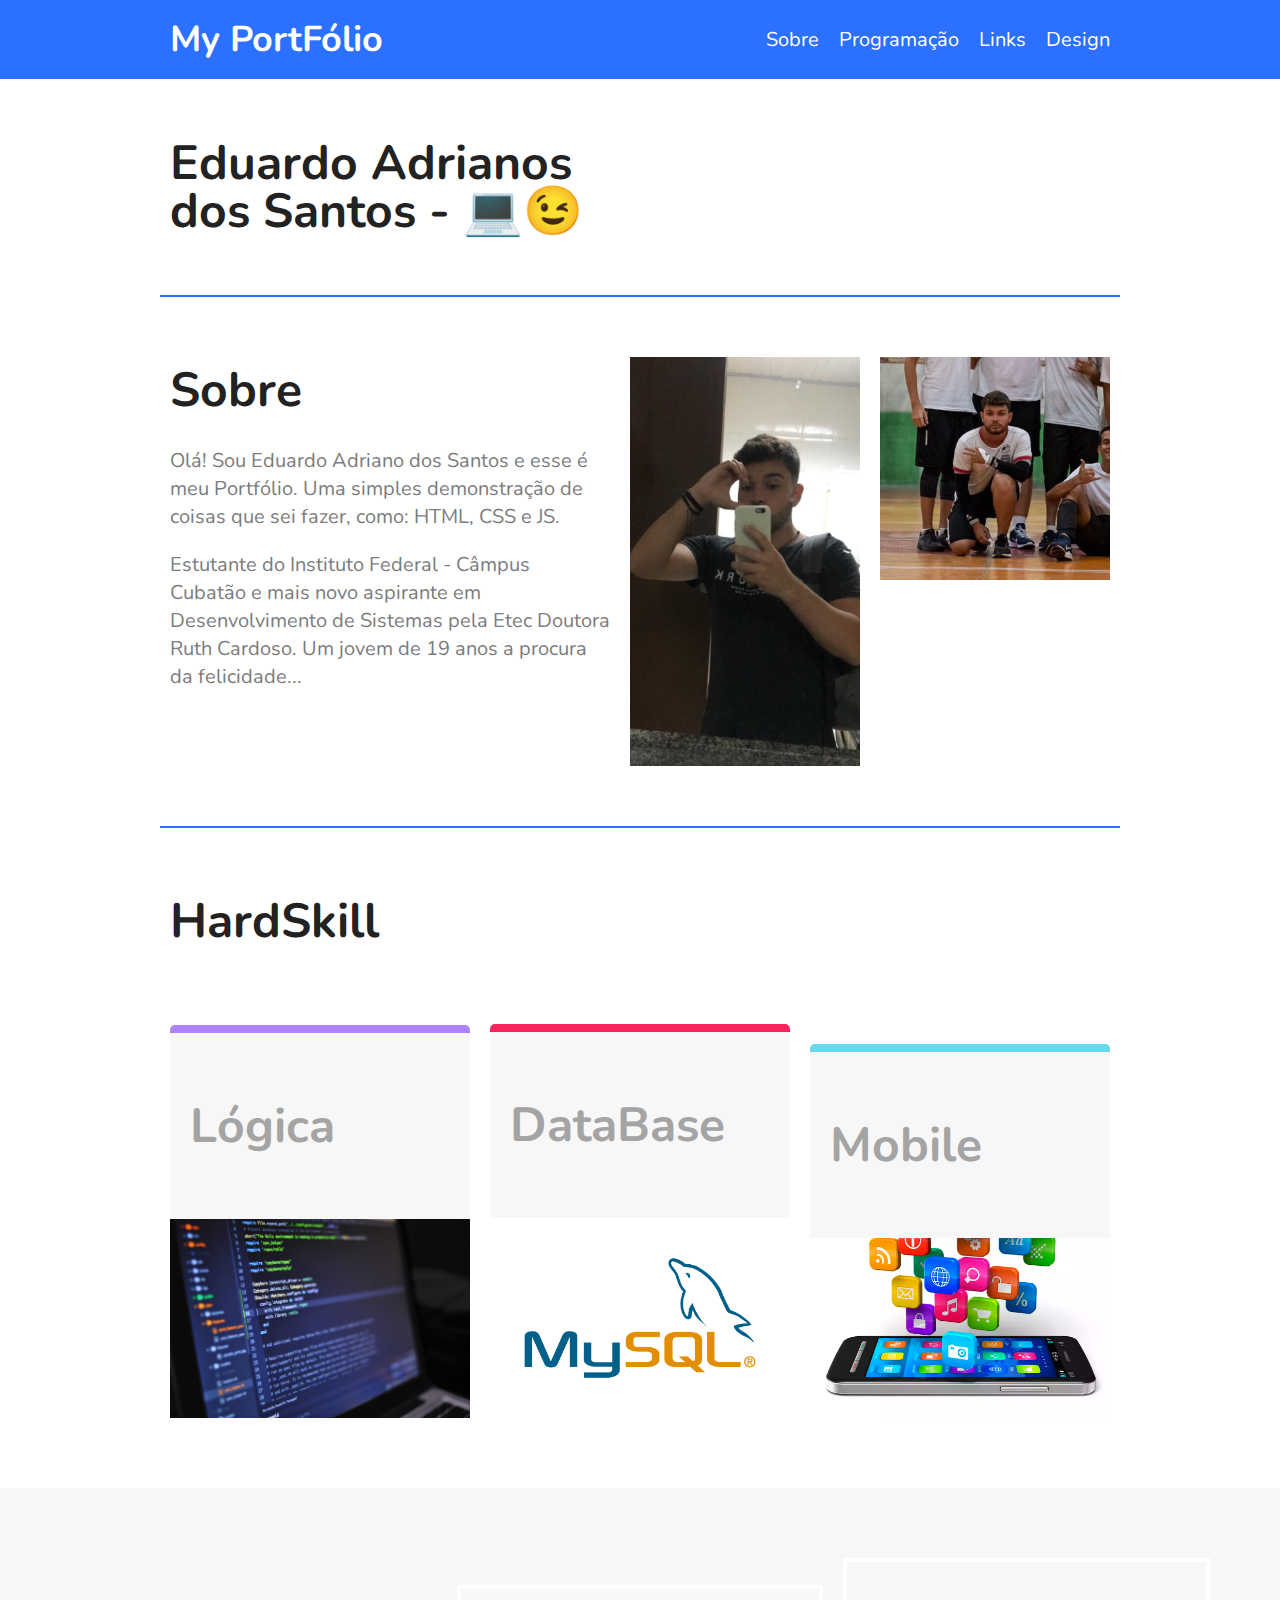
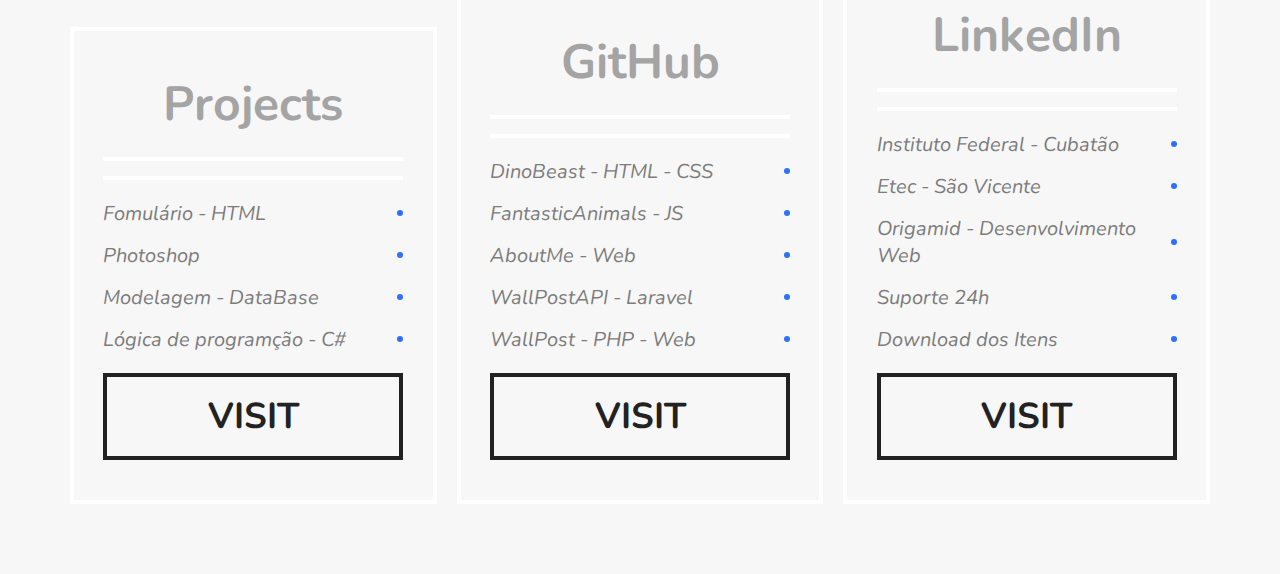
<file: index.html>
<!DOCTYPE html>
<html lang="pt-br">
  <head>
    <meta charset="UTF-8" />
    <meta name="description" content="Aula 2 de PW1" />
    <!-- TAG OBRIGATÓRIA -->
    <meta name="keywords" content="Desenvolvedor, HTML, CSS, JavaScript" />
    <!-- TAG OBRIGATÓRIA -->
    <meta name="author" content="Eduardo Adriano" />
    <!-- TAG OBRIGATÓRIA -->
    <meta http-equiv="X-UA-Compatible" content="IE=edge" />
    <link
      href="https://fonts.googleapis.com/css?family=Nunito:400,400i,700"
      rel="stylesheet"
    />

    <link rel="stylesheet" type="text/css" href="./css/style.css" />
    <meta name="viewport" content="width=device-width, initial-scale=1.0" />
    <title>PW1 - Aula 2</title>
  </head>
  <body>
    <header class="menu-bg">
      <div class="menu">
        <div class="menu-logo">
          <a href="#">My PortFólio</a>
        </div>
        <nav class="menu-nav">
          <ul>
            <li><a href="#sobre">Sobre</a></li>
            <li><a href="#PW">Programação</a></li>
            <li><a href="#links">Links</a></li>
            <li><a href="dd.html">Design</a></li>
          </ul>
        </nav>
      </div>
    </header>

    <h1 class="introducao">Eduardo Adrianos<br />dos Santos - 💻😉</h1>

    <section class="sobre" id="sobre">
      <div class="sobre-info">
        <h1>Sobre</h1>
        <p>
          Olá! Sou Eduardo Adriano dos Santos e esse é meu Portfólio. Uma simples demonstração de coisas que sei fazer, como: HTML, CSS e JS.
        </p>
        <p>
          Estutante do Instituto Federal - Câmpus Cubatão e mais novo aspirante em Desenvolvimento de Sistemas pela Etec Doutora Ruth Cardoso.
          Um jovem de 19 anos a procura da felicidade...
        </p>
      </div>
      <div class="sobre-img">
        <img src="./imgs/eu.jpeg" alt="Mulher tatto" />
      </div>
      <div class="sobre-img">
        <img src="./imgs/eu2.jpeg" alt="Dia da mulher" />
      </div>
    </section>

    <section class="pw" id="PW">
      <h1>HardSkill</h1>
      <div class="pw-container">
        <div class="pw-item purple">
          <h2>Lógica</h2>
          <img src="./imgs/programming.jpg" alt="Produtos 1">
        </div>
        <div class="pw-item pink">
          <h2>DataBase</h2>
          <img src="./imgs/mysql.png" alt="Produtos 2">
        </div>
        <div class="pw-item blue">
          <h2>Mobile</h2>
          <img src="./imgs/mobile.png" alt="Produtos 3">
        </div>
      </div>
    </section>

    <section class="link" id="links">
      <div class="link-item">
        <h2>Projects</h2>
        <span></span>
        <ul>
          <li>Fomulário - HTML</li>
          <li>Photoshop</li>
          <li>Modelagem - DataBase</li>
          <li>Lógica de programção - C#</li>
        </ul>
        <a href="./pw.html">Visit</a>
      </div>
      
      <div class="link-item">
        <h2>GitHub</h2>
        <span></span>
        <ul>
          <li>DinoBeast - HTML - CSS</li>
          <li>FantasticAnimals - JS</li>
          <li>AboutMe - Web</li>
          <li>WallPostAPI - Laravel</li>
          <li>WallPost - PHP - Web</li>
        </ul>
        <a target="_blank" href="https://github.com/Eduardin-Dev">Visit</a>
      </div>
      
      <div class="link-item">
        <h2>LinkedIn</h2>
        <span></span>
        <ul>
          <li>Instituto Federal - Cubatão</li>
          <li>Etec - São Vicente</li>
          <li>Origamid - Desenvolvimento Web</li>
          <li>Suporte 24h</li>
          <li>Download dos Itens</li>
        </ul>
        <a target="_blank" href="https://www.linkedin.com/in/eduardo-dos-santos-301a721a8/">Visit</a>
      </div>
    </section>  
  

    <!--
    <h2>Portfólio</h2>
    <p>
      Lorem ipsum dolor sit, amet consectetur adipisicing elit. Asperiores
      ratione amet voluptatem aperiam eos doloremque repellendus omnis magnam
      ipsam maxime, impedit sit exercitationem, numquam in rem commodi eveniet,
      nisi magni.
    </p>

    <h3><a href="dd.html">Design Digital</a></h3>
    <p>
      Lorem ipsum dolor sit, amet consectetur adipisicing elit. Saepe
      repudiandae quas molestias quasi repellendus velit, facere non assumenda
      eligendi debitis quis ea odit hic fugiat nam commodi. Quasi, cum quisquam?
    </p>

    <h3><a href="pw.html">Programação Web</a></h3>
    <p>
      Lorem ipsum dolor sit amet consectetur adipisicing elit. Cum, cumque amet
      in porro ullam nesciunt omnis corrupti eos iste tenetur tempora id non,
      quis eligendi eaque debitis exercitationem! Dolorum, alias!
    </p>

    <h2>Melhores Cidades</h2>
    <table>
      <thead>
        <tr>
          <th>Cidade</th>
          <th>Idade</th>
          <th>Bairro</th>
          <th>Foto</th>
        </tr>
      </thead>
      <tbody>
        <tr>
          <td>São Vicente</td>
          <td>100 anos</td>
          <td>Samaritá</td>
          <td><img src="./imgs/cachoeira.avif" alt="cachoeira" /></td>
        </tr>

        <tr>
          <td>Santos</td>
          <td>30 anos</td>
          <td>Gonzaga</td>
          <td><img src="./imgs/pexels.jpeg" alt="natureza" /></td>
        </tr>
      </tbody>
      <tfoot>
        <tr>
          <td colspan="3">Criado por: Eduardin-dev</td>
        </tr>
      </tfoot>
    </table>
      -->

  </body>
  <script src="./js/script.js"></script>
</html>
</file>
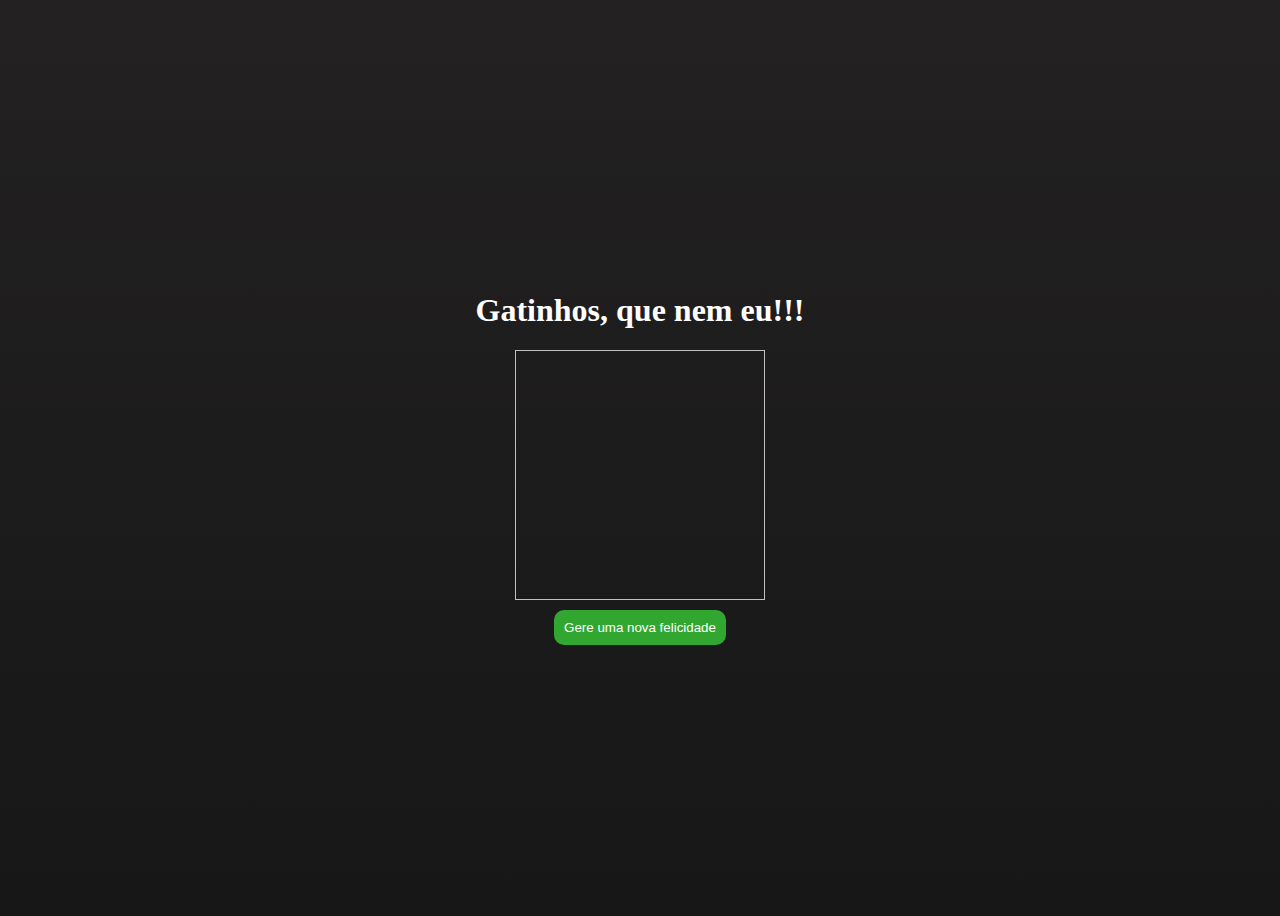
<file: cat.html>
<!DOCTYPE html>
<html lang="pt-br">
<head>
    <meta charset="UTF-8">
    <meta http-equiv="X-UA-Compatible" content="IE=edge">
    <meta name="viewport" content="width=device-width, initial-scale=1.0">
    <title>Cats</title>
    <link rel="stylesheet" href="./css/cat.css"></link>
</head>
<body>
    <div class="outside">
        <h1> Gatinhos, que nem eu!!! </h1>
        <img id="content" />
        <button id="gerar">Gere uma nova felicidade</button>
    </div>
    <script src="./js/cat.js"></script>
</body>
</html>
</file>
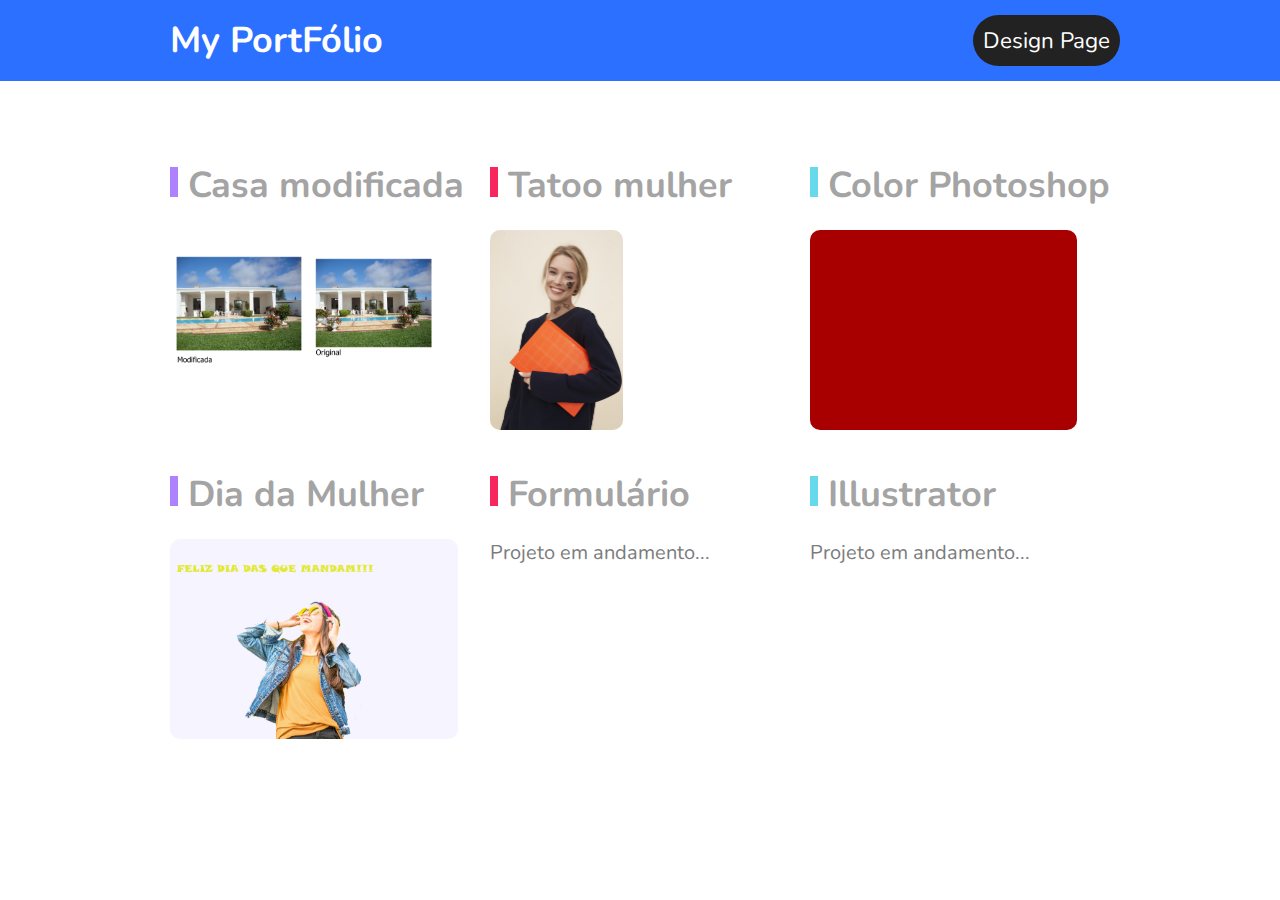
<file: dd.html>
<!DOCTYPE html>
<html lang="pt-br">
<head>
    <meta charset="UTF-8">
    <meta name="description" content="Aula 2 de PW1"> <!-- TAG OBRIGATÓRIA -->
    <meta name="keywords" content="Desenvolvedor, HTML, CSS, JavaScript"> <!-- TAG OBRIGATÓRIA -->
    <meta name="author" content="Eduardo Adriano"> <!-- TAG OBRIGATÓRIA -->
    <meta http-equiv="X-UA-Compatible" content="IE=edge">
    <link rel="stylesheet" type="text/css" href="./css/pw.css" />
    <meta name="viewport" content="width=device-width, initial-scale=1.0">
    <link
    href="https://fonts.googleapis.com/css?family=Nunito:400,400i,700"
    rel="stylesheet"
  />
    <title>Design Digital</title>
</head>
<body>

    <header class="menu-bg">
        <div class="menu">
          <div class="menu-logo">
            <a href="index.html">My PortFólio</a>
          </div>
          <nav class="menu-nav">
            <ul>
              <li><a href="#">Design Page</a></li>
            </ul>
          </nav>
        </div>
      </header>  

      <section class="projetos" id="projetos">
		
		<div class="projetos-item">
			<h2>Casa modificada</h2>
			<img alt="casa modificada no photoshop" src="./imgs/mansao-modificada.jpeg"></img>
		</div>
		
		<div class="projetos-item">
			<h2>Tatoo mulher</h2>
			<img alt="Mulher tatuada" src="./imgs/woman-tatoo.jpeg"></img>
		</div>
		
		<div class="projetos-item">
			<h2>Color Photoshop</h2>
			<img src="./imgs/cor.jpeg" alt="Cor Vemelha">
		</div>
		
		<div class="projetos-item">
			<h2>Dia da Mulher</h2>
			<img src="./imgs/dia-da-mulher.jpeg" alt="Cor Vemelha">
		</div>
		
        <div class="projetos-item">
			<h2>Formulário</h2>
			<p>Projeto em andamento... </p>
		</div>
        <div class="projetos-item">
			<h2>Illustrator</h2>
			<p>Projeto em andamento... </p>
		</div>
		
	</section>
    
</body>
</html>
</file>
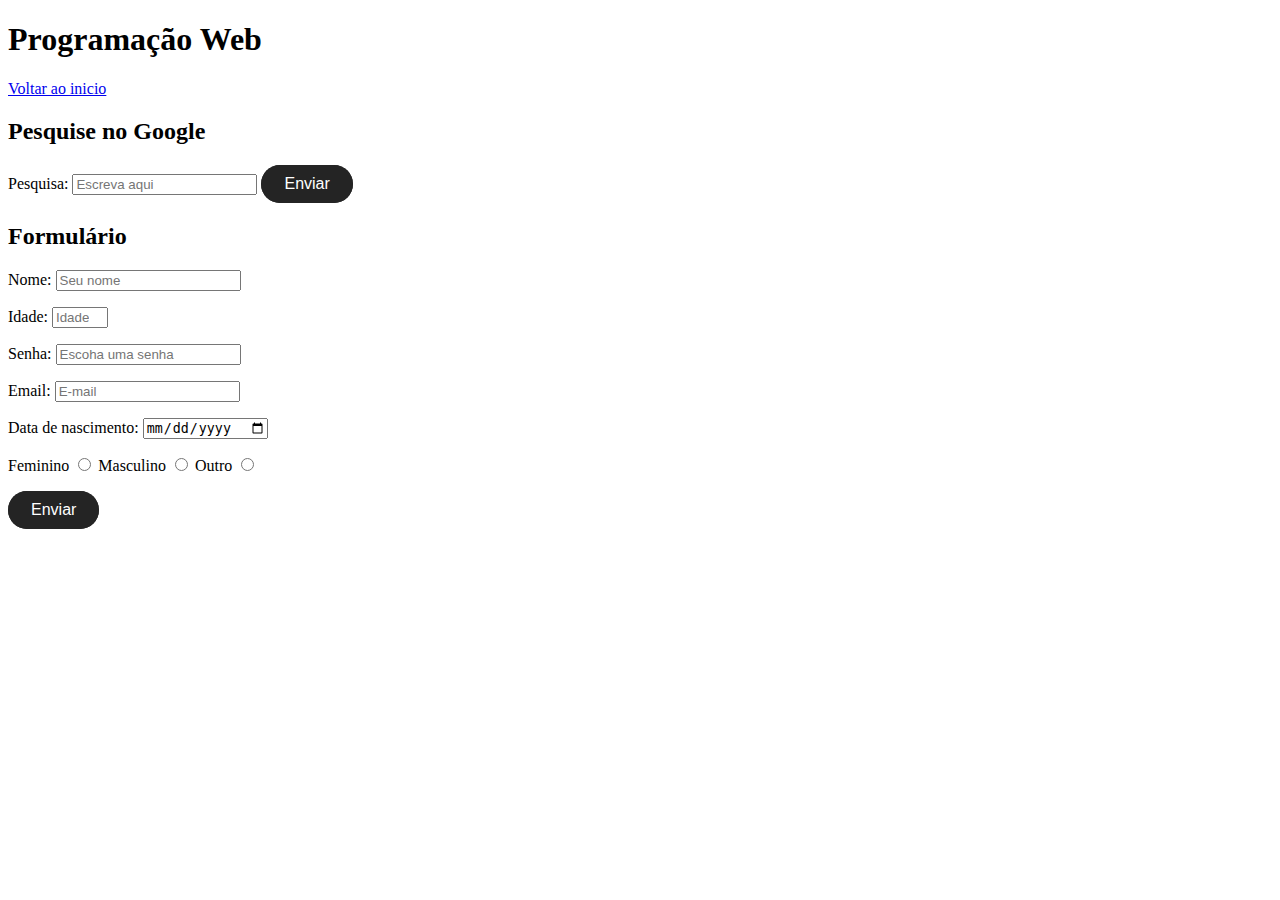
<file: pw.html>
<!DOCTYPE html>
<html lang="pt-br">
  <head>
    <meta charset="UTF-8" />
    <meta name="description" content="Aula 2 de PW1" />
    <!-- TAG OBRIGATÓRIA -->
    <meta name="keywords" content="Desenvolvedor, HTML, CSS, JavaScript" />
    <!-- TAG OBRIGATÓRIA -->
    <meta name="author" content="Eduardo Adriano" />
    <!-- TAG OBRIGATÓRIA -->
    <meta http-equiv="X-UA-Compatible" content="IE=edge" />
    <link rel="stylesheet" type="text/css" href="./css/dd.css" />
    <meta name="viewport" content="width=device-width, initial-scale=1.0" />
    <title>PW1 - Aula 2</title>
  </head>
  <body>
    <h1>Programação Web</h1>

    <p><a href="index.html">Voltar ao inicio</a></p>

    <h2>Pesquise no Google</h2>
    <form method="get" action="https://google.com/search" target="_blank">
      <label for="q">Pesquisa:</label>
      <input type="text" name="q" id="q" placeholder="Escreva aqui" />
      <button type="submit" name="Enviar" id="Enviar" class="btn-gradient">
        Enviar
      </button>
    </form>

    <h2>Formulário</h2>
    <form action="#" method="get">
      <p>
        <label for="name">Nome: </label>
        <input type="text" id="name" name="name" placeholder="Seu nome" />
      </p>
      <p>
        <label for="age">Idade: </label>
        <input
          type="number"
          id="age"
          name="age"
          min="13"
          max="22"
          placeholder="Idade"
          step="1"
        />
      </p>
      <p>
        <label for="password">Senha: </label>
        <input
          type="password"
          name="password"
          id="password"
          placeholder="Escoha uma senha"
          min="8"
        />
      </p>
      <p>
        <label for="email">Email: </label>
        <input type="email" name="email" id="email" placeholder="E-mail" />
      </p>
      <p>
        <label for="date">Data de nascimento: </label>
        <input type="date" id="date" name="date" />
      </p>
      <p>
        <label for="fem">Feminino</label>
        <input type="radio" name="sexo" id="feminino" />
        <label for="masc">Masculino</label>
        <input type="radio" name="sexo" id="masculino" />
        <label for="other">Outro</label>
        <input type="radio" name="sexo" id="other" />
      </p>
      <button type="submit" name="Enviar" id="Enviar" class="btn-gradient">
        Enviar
      </button>
    </form>
  </body>
</html>
</file>
<file: css/style.css>
body,
h1,
h2,
p,
ul,
li,
a {
  margin: 0px;
  padding: 0px;
}

body {
  font-family: "Nunito", Helvetica, Arial, sans-serif;
  color: #222222;
}

ul {
  list-style: none;
}

a {
  text-decoration: none;
}

img {
  display: block;
  max-width: 100%;
}

* {
  box-sizing: border-box;
}

/*Menu*/

.menu-bg {
  background: #2c70ff;
}

.menu {
  max-width: 960px;
  margin: 0 auto;
  padding: 15px 0;
  display: flex;
  flex-wrap: wrap;
  justify-content: space-between;
  align-items: center;
}

.menu a {
  color: white;
}

.menu-logo a {
  font-size: 2.25em;
  font-weight: bold;
  margin: 0 10px;
}

.menu-nav ul {
  display: flex;
  flex-wrap: wrap;
}

.menu-nav a {
  font-size: 1.25em;
  display: block;
  padding: 10px;
}

.menu-nav a:hover {
  color: #122ab2;
}

/*Introdução*/

.introducao {
  font-size: 3em;
  line-height: 1;
  max-width: 960px;
  margin: 0 auto;
  padding: 60px 10px;
}

/*Sobre*/

.sobre {
  border-top: 2px solid #2c70ff;
  border-bottom: 2px solid #2c70ff;
  max-width: 960px;
  margin: 0 auto;
  padding: 60px 0;
  display: flex;
  flex-wrap: wrap;
}

.sobre-info {
  flex: 2 1 300px;
  margin: 0 10px;
}

.sobre-info h1 {
  font-size: 3em;
  margin-bottom: 0.5em;
}

.sobre-info p {
  font-size: 1.25em;
  line-height: 1.4;
  margin-bottom: 1em;
  color: #7c7c7c;
}

.sobre-img {
  flex: 1 1 160px;
  margin: 0 10px;
}

/*Produtos*/

.pw {
	max-width: 960px;
	margin: 60px auto;
}

.pw h1 {
	font-size: 3em;
	margin: 0 10px 60px 10px
}

.pw-container {
	display: flex;
	flex-wrap: wrap;
	align-items: flex-end;
}

.pw-item {
	flex: 1 1 175px;
	margin: 10px;
  border-radius: 5px;
}

.pw-item h2 {
	font-size: 3em;
	color: #a4a4a4;
	background: #f7f7f7;
	padding: 60px 20px;
}

.purple {
	border-top: 8px solid #ae81ff;
}

.pink {
	border-top: 8px solid #f9265e;
}

.blue {
	border-top: 8px solid #66d9eb;
}

/*Preco*/

.link {
	background: #f7f7f7;
	padding: 60px;
	display: flex;
	flex-wrap: wrap;
	align-items: flex-end;
}

.link-item {
	flex: 1 1 260px;
	border: 4px solid white;
	padding: 20px;
	margin: 10px;
}

.link-item h2 {
	font-size: 3em;
	color: #a4a4a4;
	text-align: center;
	margin-top: 20px;
}

.link-item span {
	max-width: 300px;
	margin: 20px auto;
	display: block;
	font-size: 3em;
	text-align: center;
	font-weight: bold;
	padding: 10px 0 5px 0;
	border-top: 4px solid white;
	border-bottom: 4px solid white;
}

.link-item sup {
	font-size: 1.5rem;
}

.link-item ul {
	max-width: 300px;
	margin: 20px auto;
	font-size: 1.25em;
	font-style: italic;
	color: #7c7c7c;
}

.link-item li {
	display: flex;
	justify-content: space-between;
	align-items: center;
	margin-bottom: 15px;
}

.link-item li::after {
	content: '';
	display: block;
	width: 6px;
	height: 6px;
	background: #2c70ff;
	border-radius: 50%;
}

.link-item a {
	max-width: 300px;
	display: block;
	margin: 20px auto;
	border: 4px solid;
	color: #222222;
	text-transform: uppercase;
	font-weight: bold;
	font-size: 2.25em;
	padding: 15px 0;
	text-align: center;
}

@media (max-width: 800px) {
	.link {
		padding-left: 10px;
		padding-right: 10px;
	}
	.link .link-item:nth-child(3) {
		order: -2;
	}
	.link .link-item:nth-child(2) {
		order: -1;
	}
}

/* Botão */

.btn-gradient {
  cursor: pointer;
  width: auto;
  font-size: 1em;
  padding: 10px 23px;
  border: none;
  outline: none;
  background: #313131;
  color: #fff;
  text-decoration: none;
  position: relative;
  z-index: 0;
  border-radius: 50px;
}
.btn-gradient::before {
  position: absolute;
  content: "";
  width: calc(100% + 4px);
  height: calc(100% + 4px);
  left: -2px;
  top: -2px;
  background: linear-gradient(
    124deg,
    #e72100,
    #f36161,
    #eec647,
    #dfe404,
    #35e854,
    #32dfe9,
    #4a3df1,
    #e549f5,
    #ae07bf
  );
  background-size: 400%;
  z-index: -1;
  filter: blur(3px);
  animation: move 20s linear infinite;
  opacity: 0;
  transition: opacity 0.3s ease-in-out;
  border-radius: 50px;
}
.btn-gradient:hover::before {
  opacity: 1;
}
.btn-gradient::after {
  z-index: -1;
  content: "";
  position: absolute;
  width: 100%;
  height: 100%;
  background: #242424;
  left: 0;
  top: 0;
  border-radius: 50px;
}
@keyframes move {
  0% {
    background-position: 0 0;
  }
  50% {
    background-position: 400% 0;
  }
  100% {
    background-position: 0 0;
  }
}
</file>
<file: css/cat.css>
img {
    height: 250px;
    width: 250px;
}

body {
    background: linear-gradient(rgb(35, 33, 33), rgb(23, 23, 23));
    height: 100vh;
}

.outside{
    height: 100%;
    display: flex;
    justify-content: center;
    align-items: center;
    flex-direction: column;
}

button {
    border: none;
    background-color: rgb(49, 167, 49);
    padding: 10px;
    border-radius: 10px;
    color: white;
    cursor: pointer;
    margin-top: 10px;
}

h1 {
    color: white;
}
</file>
<file: css/pw.css>
body,
h1,
h2,
p,
ul,
li,
a {
  margin: 0px;
  padding: 0px;
}

body {
  font-family: "Nunito", Helvetica, Arial, sans-serif;
  color: #222222;
}

ul {
  list-style: none;
}

a {
  text-decoration: none;
}

img {
  display: block;
  max-width: 100%;
}

* {
  box-sizing: border-box;
}

/*Menu*/

.menu-bg {
  background: #2c70ff;
}

.menu {
  max-width: 960px;
  margin: 0 auto;
  padding: 15px 0;
  display: flex;
  flex-wrap: wrap;
  justify-content: space-between;
  align-items: center;
}

.menu a {
  color: white;
}

.menu-logo a {
  font-size: 2.25em;
  font-weight: bold;
  margin: 0 10px;
}

.menu-nav ul {
  display: flex;
  flex-wrap: wrap;
}

.menu-nav a {
  font-size: 1.4em;
  display: block;
  padding: 10px;
  background-color: #222222;
  border-radius: 30px;
}

/*Projetos*/

.projetos {
	max-width: 960px;
	margin: 60px auto;
	display: flex;
	flex-wrap: wrap;
}

.projetos-item {
	flex: 1 1 300px;
	margin: 20px 10px;
}

.projetos-item img {
    height: 200px;
    border-radius:10px;
}

.projetos-item h2 {
	font-size: 2.25em;
	color: #a4a4a4;
	margin-bottom: 20px;
}

.projetos-item h2::before {
	content: '';
	display: inline-block;
	width: 8px;
	height: 30px;
	margin-right: 10px;
}

.projetos-item:nth-of-type(3n+1) h2::before {
	background: #ae81ff;
}

.projetos-item:nth-of-type(3n+2) h2::before {
	background: #f9265e;
}

.projetos-item:nth-of-type(3n+3) h2::before {
	background: #66d9eb;
}

.projetos-item p {
	font-size: 1.25em;
	line-height: 1.4;
	color: #7c7c7c;
}
</file>
<file: css/dd.css>
.btn-gradient {
    cursor: pointer;
    width: auto;
    font-size: 1em;
    padding: 10px 23px;
    border: none;
    outline: none;
    background: #313131;
    color: #fff;
    text-decoration: none;
    position: relative;
    z-index: 0;
    border-radius: 50px;
}
.btn-gradient::before {
 
  position: absolute;
  content: "";
  width: calc(100% + 4px);
  height: calc(100% + 4px);
  left: -2px;
  top: -2px;
  background: linear-gradient(124deg, #e72100, #f36161, #eec647, #dfe404, #35e854, #32dfe9, #4a3df1, #e549f5, #ae07bf );
  background-size: 400%;
  z-index: -1;
  filter: blur(3px);
  animation: move 20s linear infinite;
  opacity: 0;
  transition: opacity 0.3s ease-in-out;
  border-radius: 50px;
}
.btn-gradient:hover::before { opacity: 1; }
.btn-gradient::after {
  z-index: -1;
  content: "";
  position: absolute;
  width: 100%;
  height: 100%;
  background: #242424;
  left: 0;
  top: 0;
  border-radius: 50px;
}
@keyframes move {
  0% {
    background-position: 0 0;
  }
  50% {
    background-position: 400% 0;
  }
  100% {
    background-position: 0 0;
  }
}
</file>
